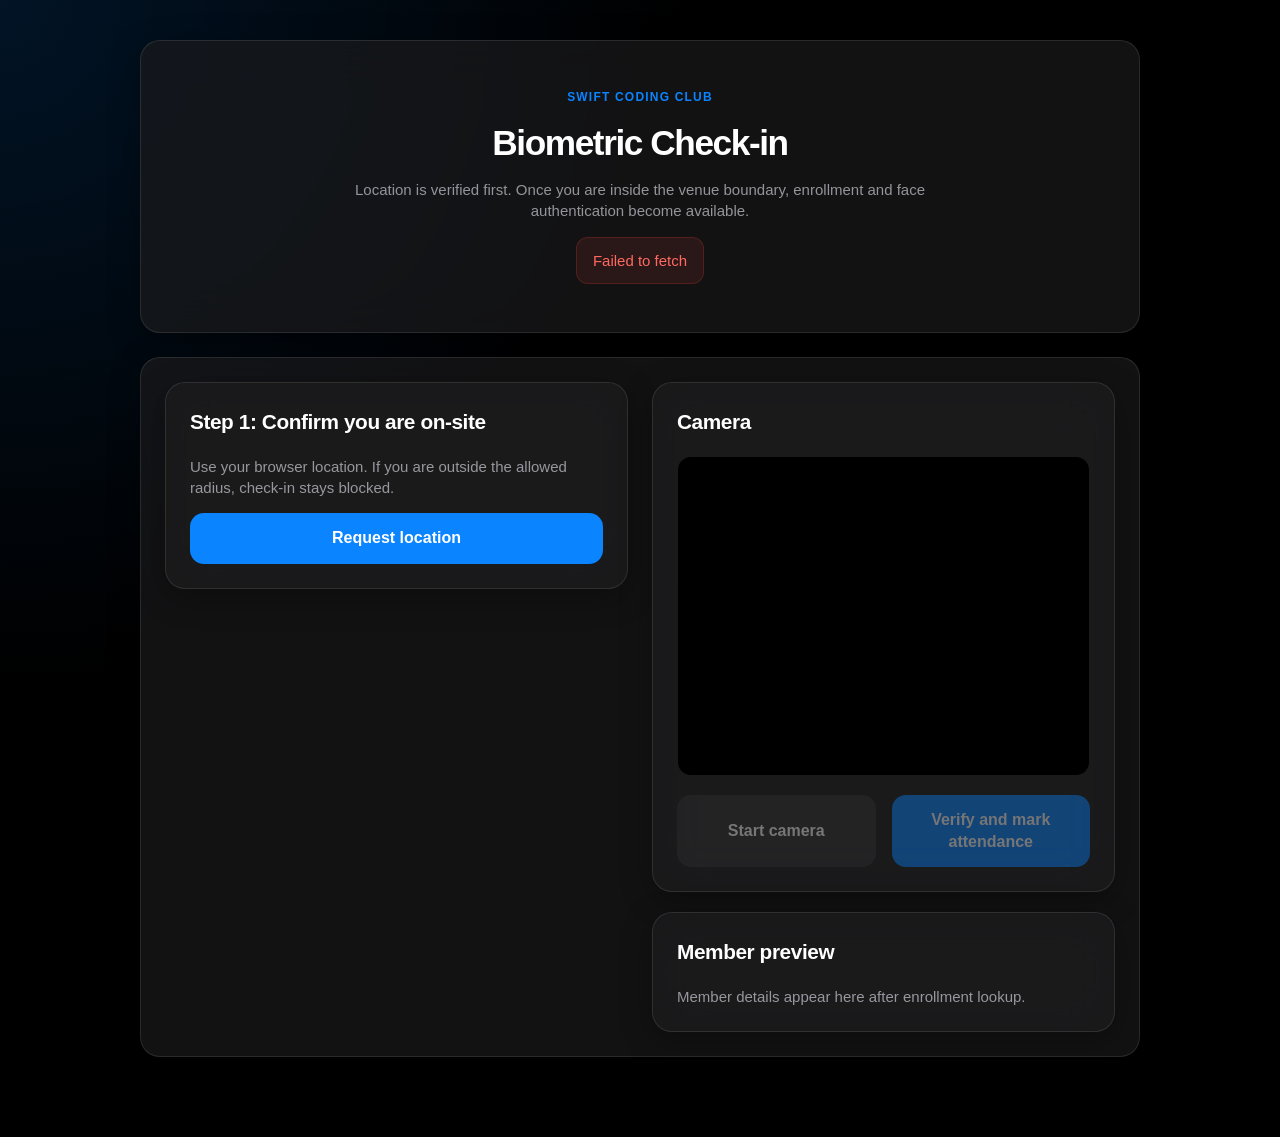
<file: frontend/index.html>
<!DOCTYPE html>
<html lang="en">
<head>
  <meta charset="UTF-8">
  <meta name="viewport" content="width=device-width, initial-scale=1.0">
  <title>Swift Coding Club Attendance</title>
  <link rel="stylesheet" href="./styles.css">
</head>
<body>
  <main class="page">
    <section class="hero">
      <div class="eyebrow">Swift Coding Club</div>
      <h1>Biometric Check-in</h1>
      <p class="muted" style="max-width: 600px; margin: 0 auto 16px;">Location is verified first. Once you are inside the venue boundary, enrollment and face authentication become available.</p>
      <div id="geoStatus" class="status">Waiting to request your location.</div>
    </section>

    <section class="split">
      <div class="stack">
        <div class="card">
          <h2>Step 1: Confirm you are on-site</h2>
          <p class="muted">Use your browser location. If you are outside the allowed radius, check-in stays blocked.</p>
          <button id="requestLocationBtn">Request location</button>
        </div>
        <div id="checkinPanel" class="card hidden">
          <h2>Step 2: Enrollment and face verification</h2>
          <div class="grid-2" style="align-items: flex-end;">
            <label>
              Enrollment number
              <input id="enrollmentInput" list="enrollmentList" placeholder="Enter enrollment">
              <datalist id="enrollmentList"></datalist>
            </label>
            <button id="lookupBtn">Load member</button>
          </div>
          <div id="memberStatus" class="status hidden"></div>
        </div>
      </div>

      <div class="stack">
        <div class="card">
          <h2>Camera</h2>
          <video id="video" autoplay playsinline muted></video>
          <canvas id="canvas"></canvas>
          <div class="grid-2" style="margin-top:12px;">
            <button id="startCameraBtn" class="secondary" disabled>Start camera</button>
            <button id="verifyBtn" disabled>Verify and mark attendance</button>
          </div>
        </div>
        <div class="card">
          <h2>Member preview</h2>
          <div id="memberCard" class="muted">Member details appear here after enrollment lookup.</div>
        </div>
      </div>
    </section>
  </main>

  <div id="successOverlay" class="overlay">
    <div class="overlay-card">
      <div class="eyebrow" style="color: var(--success);">Check-in complete</div>
      <h2 id="successName" style="font-size: 1.8rem; margin-bottom: 8px;">Attendance marked</h2>
      <p class="muted">The kiosk will reset for the next student.</p>
    </div>
  </div>

  <script src="./config.js"></script>
  <script src="./main.js"></script>
</body>
</html>
</file>
<file: frontend/styles.css>
:root {
  color-scheme: dark;
  --bg: #000000;
  --surface: rgba(28, 28, 30, 0.65);
  --surface-strong: #1C1C1E;
  --text: #FFFFFF;
  --muted: #EBEBF599; /* iOS secondary label color */
  --accent: #0A84FF; /* iOS Blue */
  --accent-dark: #007AFF;
  --danger: #FF453A; /* iOS Red */
  --success: #32D74B; /* iOS Green */
  --border: rgba(255, 255, 255, 0.1);
  --shadow: 0 8px 32px rgba(0, 0, 0, 0.3);
  --font-stack: -apple-system, BlinkMacSystemFont, "SF Pro Text", "SF Pro Icons", "Helvetica Neue", Helvetica, Arial, sans-serif;
}

* {
  box-sizing: border-box;
}

body {
  margin: 0;
  font-family: var(--font-stack);
  background: 
    radial-gradient(circle at top left, rgba(10, 132, 255, 0.15), transparent 40%),
    var(--bg);
  color: var(--text);
  min-height: 100vh;
  line-height: 1.4;
  -webkit-font-smoothing: antialiased;
}

.page {
  width: min(1000px, calc(100vw - 32px));
  margin: 0 auto;
  padding: 40px 0 80px;
}

.hero,
.panel,
.split,
.card,
.overlay-card {
  background: var(--surface);
  backdrop-filter: blur(25px);
  -webkit-backdrop-filter: blur(25px);
  border: 1px solid var(--border);
  border-radius: 20px;
  box-shadow: var(--shadow);
  transition: transform 0.3s cubic-bezier(0.25, 0.8, 0.25, 1);
}

.hero {
  padding: 48px 32px;
  margin-bottom: 24px;
  text-align: center;
}

.panel {
  padding: 24px;
  margin-bottom: 24px;
}

.split {
  display: grid;
  grid-template-columns: 1fr 1fr;
  gap: 24px;
  padding: 24px;
}

.stack {
  display: flex;
  flex-direction: column;
  gap: 20px;
}

.card {
  padding: 24px;
}

h1, h2, h3, p {
  margin-top: 0;
}

h1 {
  font-size: 2.2rem;
  font-weight: 700;
  letter-spacing: -0.04em;
  margin-bottom: 12px;
}

h2 {
  font-size: 1.3rem;
  font-weight: 600;
  letter-spacing: -0.02em;
  margin-bottom: 20px;
}

.eyebrow {
  text-transform: uppercase;
  letter-spacing: 0.1em;
  font-size: 12px;
  color: var(--accent);
  font-weight: 700;
  margin-bottom: 12px;
}

.muted {
  color: var(--muted);
  font-size: 15px;
}

.status {
  padding: 12px 16px;
  border-radius: 12px;
  background: rgba(10, 132, 255, 0.1);
  border: 1px solid rgba(10, 132, 255, 0.2);
  font-weight: 500;
  display: inline-block;
  font-size: 15px;
}

.status.error {
  color: #FF6961;
  background: rgba(255, 69, 58, 0.1);
  border-color: rgba(255, 69, 58, 0.2);
}

.status.success {
  color: #30D158;
  background: rgba(50, 215, 75, 0.1);
  border-color: rgba(50, 215, 75, 0.2);
}

label {
  display: flex;
  flex-direction: column;
  gap: 8px;
  font-size: 14px;
  font-weight: 500;
  color: rgba(235, 235, 245, 0.6);
}

input, select, textarea {
  width: 100%;
  border-radius: 12px;
  border: 1px solid rgba(255, 255, 255, 0.15);
  padding: 12px 16px;
  font: inherit;
  font-size: 16px; /* Prevents iOS zoom */
  background: rgba(118, 118, 128, 0.24); /* iOS text field background */
  color: var(--text);
  transition: all 0.2s ease;
}

input:focus, select:focus, textarea:focus {
  outline: none;
  border-color: var(--accent);
  background: rgba(118, 118, 128, 0.3);
}

button {
  background: var(--accent);
  color: #FFFFFF;
  border: none;
  border-radius: 14px;
  padding: 14px 20px;
  font: inherit;
  font-weight: 600;
  font-size: 16px;
  cursor: pointer;
  transition: all 0.2s cubic-bezier(0.25, 0.8, 0.25, 1);
  width: 100%;
}

button:hover:not(:disabled) {
  background: var(--accent-dark);
  transform: scale(0.98);
}

button:active:not(:disabled) {
  transform: scale(0.96);
  opacity: 0.8;
}

button.secondary {
  background: rgba(255, 255, 255, 0.1);
  color: var(--text);
}

button.secondary:hover:not(:disabled) {
  background: rgba(255, 255, 255, 0.15);
}

button:disabled {
  opacity: 0.4;
  cursor: not-allowed;
}

/* Password wrapper for show/hide */
.password-wrapper {
  position: relative;
  display: flex;
  align-items: center;
}

.password-wrapper input {
  padding-right: 80px; /* Make room for the button */
}

.password-toggle {
  position: absolute;
  right: 8px;
  background: transparent;
  border: none;
  color: var(--accent);
  font-size: 14px;
  font-weight: 600;
  width: auto;
  padding: 8px 12px;
  border-radius: 8px;
}

.password-toggle:hover {
  background: rgba(10, 132, 255, 0.1);
  transform: none;
}

.grid-2,
.grid-3 {
  display: grid;
  gap: 16px;
}

.grid-2 {
  grid-template-columns: repeat(2, minmax(0, 1fr));
}

.grid-3 {
  grid-template-columns: repeat(3, minmax(0, 1fr));
}

.badge {
  display: inline-flex;
  align-items: center;
  gap: 6px;
  background: rgba(255, 255, 255, 0.1);
  color: var(--text);
  border-radius: 999px;
  padding: 6px 14px;
  font-size: 14px;
  font-weight: 600;
}

video, canvas, #map {
  width: 100%;
  border-radius: 14px;
  border: 1px solid var(--border);
  background: #000;
}

video {
  min-height: 320px;
  object-fit: cover;
}

canvas {
  display: none;
}

table {
  width: 100%;
  border-collapse: collapse;
  font-size: 15px;
}

th, td {
  text-align: left;
  padding: 14px 12px;
  border-bottom: 1px solid rgba(255, 255, 255, 0.05);
}

th {
  font-weight: 500;
  color: rgba(235, 235, 245, 0.6);
  font-size: 13px;
  text-transform: uppercase;
  letter-spacing: 0.02em;
}

tr:last-child td {
  border-bottom: none;
}

.overlay {
  position: fixed;
  inset: 0;
  display: none;
  place-items: center;
  background: rgba(0, 0, 0, 0.6);
  backdrop-filter: blur(10px);
  -webkit-backdrop-filter: blur(10px);
  z-index: 1000;
}

.overlay.visible {
  display: grid;
  animation: fadeIn 0.25s ease-out;
}

.overlay-card {
  padding: 40px;
  text-align: center;
  max-width: 420px;
  animation: scaleUp 0.3s cubic-bezier(0.175, 0.885, 0.32, 1.275);
}

@keyframes fadeIn {
  from { opacity: 0; }
  to { opacity: 1; }
}

@keyframes scaleUp {
  from { opacity: 0; transform: scale(0.95); }
  to { opacity: 1; transform: scale(1); }
}

.hidden {
  display: none !important;
}

@media (max-width: 900px) {
  .split,
  .grid-2,
  .grid-3 {
    grid-template-columns: 1fr;
  }

  .page {
    width: 100%;
    padding: 24px 16px 64px;
  }
}
</file>
